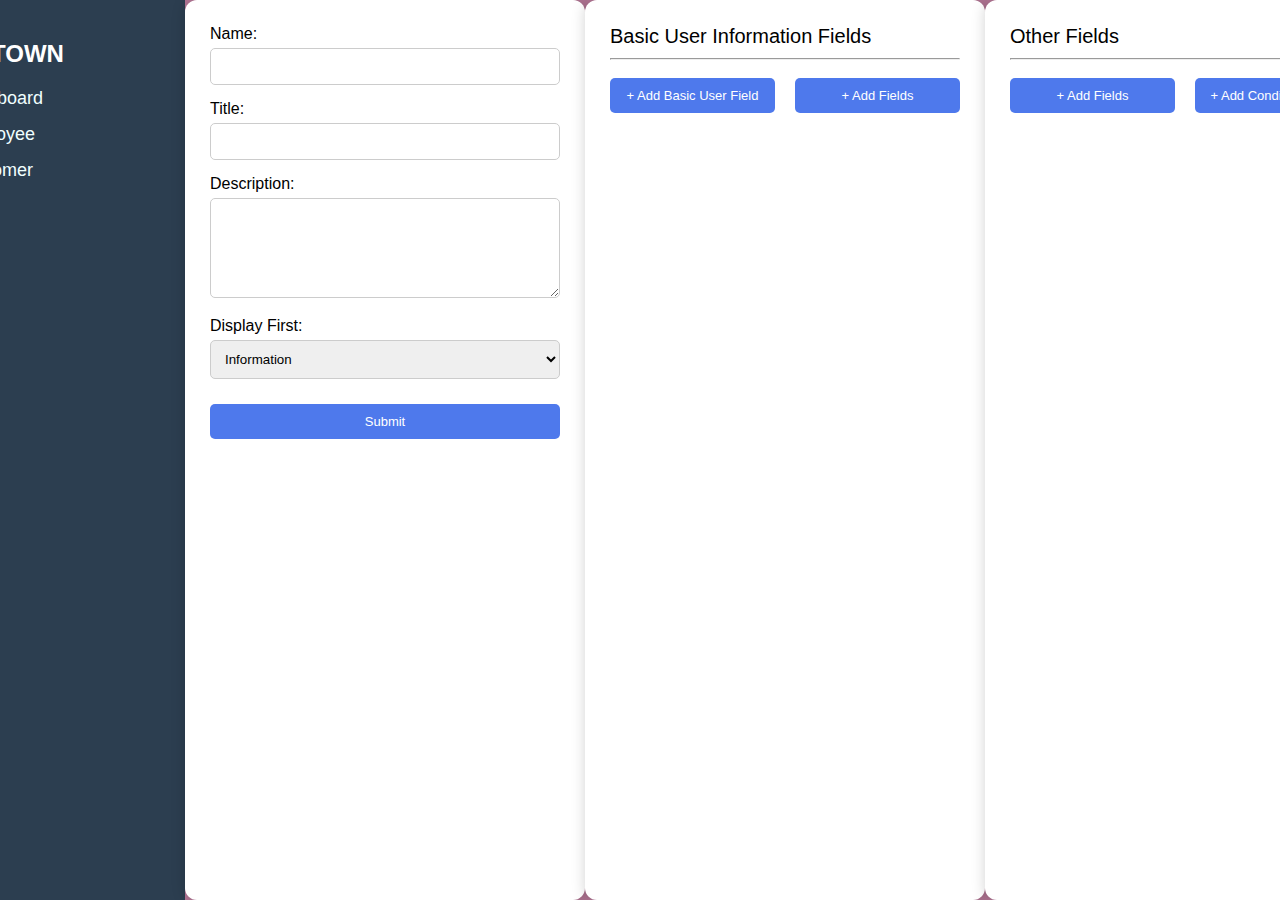
<file: index.html>
<!DOCTYPE html>
<html lang="en">
<head>
    <meta charset="UTF-8">
    <meta name="viewport" content="width=device-width, initial-scale=1.0">
    <title>Dynamic Form</title>
    <link rel="stylesheet" href="style.css">
    <link rel="stylesheet" href="style1.css">
</head>
<body>
    <div class="container">
        <!-- Sidebar -->
        <aside class="sidebar">
            <h2>BRAINTOWN</h2>
            <nav>
                <ul>
                    <li><a href="#">Dashboard</a></li>
                    <li><a href="#">Employee</a></li>
                    <li><a href="#">Customer</a></li>
                </ul>
            </nav>
        </aside>

        <!-- Left Form -->
        <div class="form-container">
            <form id="userForm">
                <!-- Name Field -->
                <div class="form-group">
                    <label for="name">Name:</label>
                    <input type="text" id="name" name="name" required>
                </div>
                <!-- Title Field -->
                <div class="form-group">
                    <label for="title">Title:</label>
                    <input type="text" id="title" name="title" required>
                </div>
                <!-- Description Field -->
                <div class="form-group">
                    <label for="description">Description:</label>
                    <textarea id="description" name="description" required></textarea>
                </div>
                <!-- Dropdown List -->
                <div class="form-group">
                    <label for="clientInfo">Display First:</label>
                    <select id="clientInfo" name="clientInfo" required>
                        <option value="" disabled selected>Information</option>
                        <option value="Client">Customer Basic Information</option>
                        <option value="Other">Employee Information</option>
                    </select>
                </div>
                <button type="button" class="form-group" id="submitBtn">Submit</button>
                <!-- Dynamic Content -->
                <div id="dynamicFields"></div>
            </form>
            <div id="output"></div>
        </div>

        <!-- Right Form (Existing Form) -->
        <div class="right-form-container">
            <div class="small-title">Basic User Information Fields</div>
            <hr>
            <form id="basicUserForm">
                <div class="button-group">
                    <button type="button" id="addBasicUserField">+ Add Basic User Field</button>
                    <button type="button" id="addFields">+ Add Fields</button>
                </div>
                <!-- Additional fields will be added here -->
                <div id="additionalFields" class="additionalFields"></div>
            </form>
        </div>

        <!-- New Form (Other Fields) -->
        <div class="right-form-container">
            <div class="small-title">Other Fields</div>
            <hr>
            <form id="otherForm">
                <!-- Button to add field -->
                <div class="button-group">
                    <button type="button" id="addFieldsOther">+ Add Fields</button>
                    <button type="button" id="addConditionalField">+ Add Conditional Field</button>
                </div>
                <!-- Additional fields will be added here -->
                <div id="additionalFieldsOther" class="additionalFields"></div>
            </form>
        </div>
    </div>
    <!-- Div to display the submitted form data -->
    <div id="submittedData" style="margin-top: 20px;">
        <div id="displayData"></div>
    </div>

    <script src="script.js"></script>
</body>
</html>
</file>
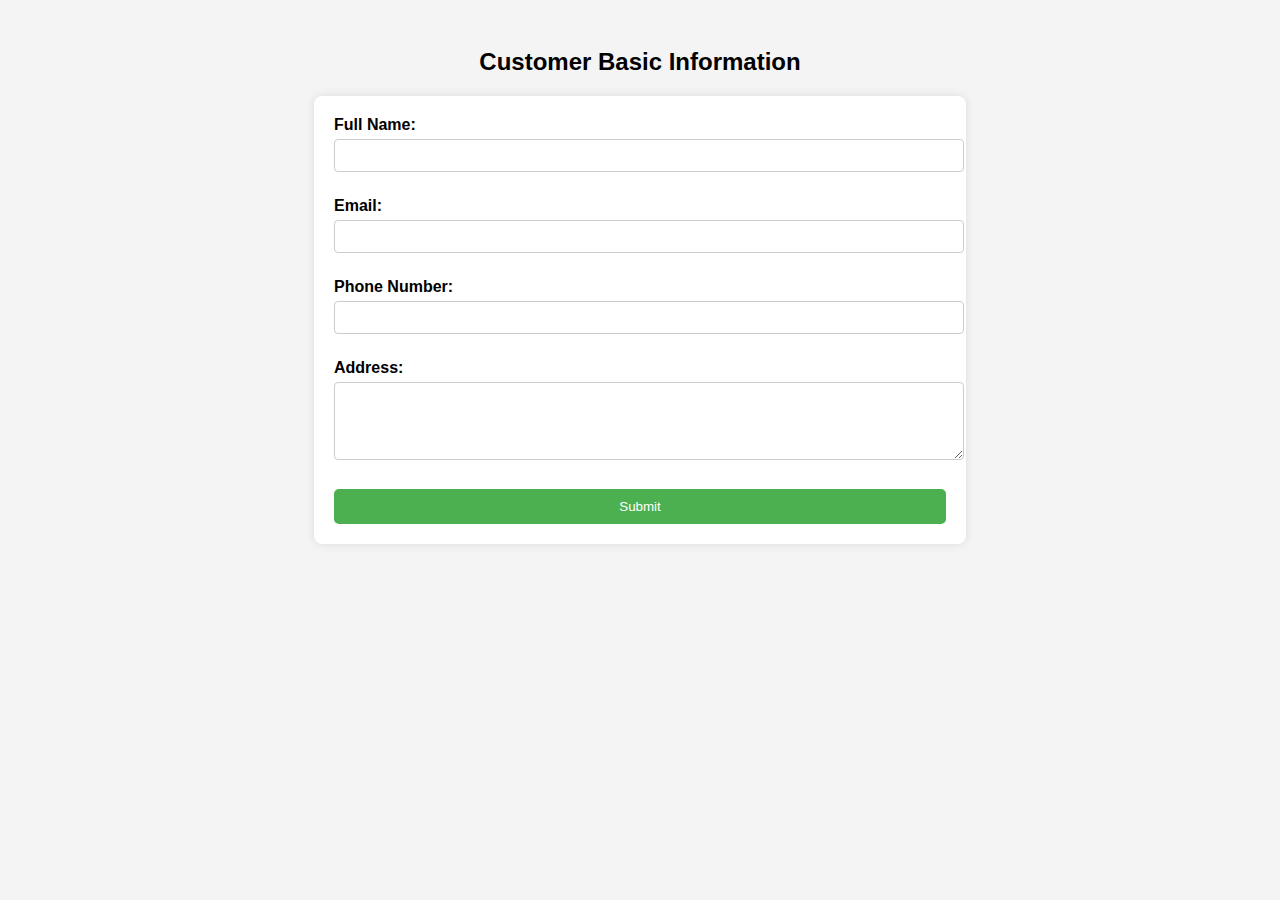
<file: CustomerBasicInformation.html>
<!DOCTYPE html>
<html lang="en">
<head>
    <meta charset="UTF-8">
    <meta name="viewport" content="width=device-width, initial-scale=1.0">
    <title>Customer Basic Information</title>
    <style>
        body {
            font-family: Arial, sans-serif;
            background-color: #f4f4f4;
            padding: 20px;
        }

        h2 {
            text-align: center;
        }

        .customer-form {
            width: 50%;
            margin: 0 auto;
            background-color: #fff;
            padding: 20px;
            border-radius: 8px;
            box-shadow: 0 0 10px rgba(0, 0, 0, 0.1);
        }

        .form-group {
            margin-bottom: 15px;
        }

        label {
            display: block;
            font-weight: bold;
            margin-bottom: 5px;
        }

        input[type="text"], input[type="email"], input[type="tel"], textarea {
            width: 100%;
            padding: 8px;
            margin-bottom: 10px;
            border: 1px solid #ccc;
            border-radius: 4px;
        }

        .submit-btn {
            background-color: #4CAF50;
            color: white;
            padding: 10px 20px;
            border: none;
            border-radius: 5px;
            cursor: pointer;
            width: 100%;
        }

        .submit-btn:hover {
            background-color: #45a049;
        }
    </style>
</head>
<body>

    <h2>Customer Basic Information</h2>
    <form class="customer-form" id="customerForm">
        <div class="form-group">
            <label for="fullName">Full Name:</label>
            <input type="text" id="fullName" name="fullName" required>
        </div>

        <div class="form-group">
            <label for="email">Email:</label>
            <input type="email" id="email" name="email" required>
        </div>

        <div class="form-group">
            <label for="phone">Phone Number:</label>
            <input type="tel" id="phone" name="phone" pattern="[0-9]{10}" required>
        </div>

        <div class="form-group">
            <label for="address">Address:</label>
            <textarea id="address" name="address" rows="4" required></textarea>
        </div>

        <button type="submit" class="submit-btn">Submit</button>
    </form>

    <script>
        document.getElementById('customerForm').addEventListener('submit', function(event) {
            event.preventDefault();

            const fullName = document.getElementById('fullName').value;
            const email = document.getElementById('email').value;
            const phone = document.getElementById('phone').value;
            const address = document.getElementById('address').value;

            const customerData = {
                fullName,
                email,
                phone,
                address
            };

            localStorage.setItem('customerData', JSON.stringify(customerData));

            // Redirect to customer-details.html to show the data
            window.location.href = "customer-details.html";
        });
    </script>
</body>
</html>
</file>
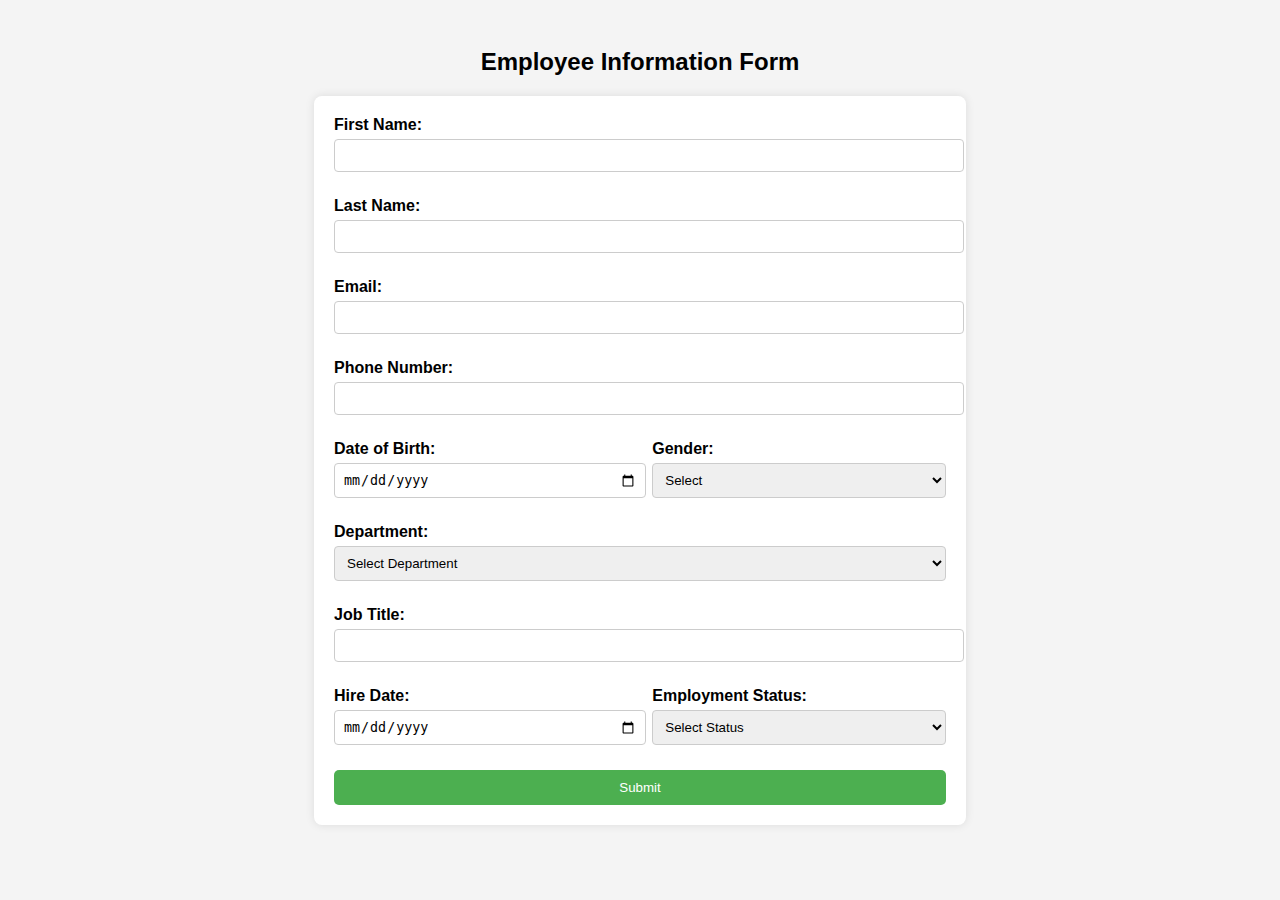
<file: Employeeinformation.html>
<!DOCTYPE html>
<html lang="en">
<head>
    <meta charset="UTF-8">
    <meta name="viewport" content="width=device-width, initial-scale=1.0">
    <title>Employee Information Form</title>
    <style>
        body {
            font-family: Arial, sans-serif;
            background-color: #f4f4f4;
            padding: 20px;
        }

        h2 {
            text-align: center;
        }

        .employee-form {
            width: 50%;
            margin: 0 auto;
            background-color: #fff;
            padding: 20px;
            border-radius: 8px;
            box-shadow: 0 0 10px rgba(0, 0, 0, 0.1);
        }

        .form-group {
            margin-bottom: 15px;
        }

        label {
            display: block;
            font-weight: bold;
            margin-bottom: 5px;
        }

        input[type="text"], input[type="email"], input[type="date"], input[type="tel"], select {
            width: 100%;
            padding: 8px;
            margin-bottom: 10px;
            border: 1px solid #ccc;
            border-radius: 4px;
        }

        .form-group-inline {
            display: flex;
            justify-content: space-between;
        }

        .form-group-inline .form-group {
            width: 48%;
        }

        .submit-btn {
            background-color: #4CAF50;
            color: white;
            padding: 10px 20px;
            border: none;
            border-radius: 5px;
            cursor: pointer;
            width: 100%;
        }

        .submit-btn:hover {
            background-color: #45a049;
        }
    </style>
</head>
<body>

    <h2>Employee Information Form</h2>
    <form class="employee-form" id="employeeForm">
        <div class="form-group">
            <label for="firstName">First Name:</label>
            <input type="text" id="firstName" name="firstName" required>
        </div>

        <div class="form-group">
            <label for="lastName">Last Name:</label>
            <input type="text" id="lastName" name="lastName" required>
        </div>

        <div class="form-group">
            <label for="email">Email:</label>
            <input type="email" id="email" name="email" required>
        </div>

        <div class="form-group">
            <label for="phone">Phone Number:</label>
            <input type="tel" id="phone" name="phone" pattern="[0-9]{10}" required>
        </div>

        <div class="form-group-inline">
            <div class="form-group">
                <label for="dob">Date of Birth:</label>
                <input type="date" id="dob" name="dob" required>
            </div>

            <div class="form-group">
                <label for="gender">Gender:</label>
                <select id="gender" name="gender" required>
                    <option value="">Select</option>
                    <option value="male">Male</option>
                    <option value="female">Female</option>
                    <option value="other">Other</option>
                </select>
            </div>
        </div>

        <div class="form-group">
            <label for="department">Department:</label>
            <select id="department" name="department" required>
                <option value="">Select Department</option>
                <option value="HR">Human Resources</option>
                <option value="IT">Information Technology</option>
                <option value="Marketing">Marketing</option>
                <option value="Sales">Sales</option>
                <option value="Finance">Finance</option>
            </select>
        </div>

        <div class="form-group">
            <label for="jobTitle">Job Title:</label>
            <input type="text" id="jobTitle" name="jobTitle" required>
        </div>

        <div class="form-group-inline">
            <div class="form-group">
                <label for="hireDate">Hire Date:</label>
                <input type="date" id="hireDate" name="hireDate" required>
            </div>

            <div class="form-group">
                <label for="status">Employment Status:</label>
                <select id="status" name="status" required>
                    <option value="">Select Status</option>
                    <option value="full-time">Full-Time</option>
                    <option value="part-time">Part-Time</option>
                    <option value="contract">Contract</option>
                    <option value="intern">Intern</option>
                </select>
            </div>
        </div>

        <button type="submit" class="submit-btn">Submit</button>
    </form>

    <script>
        // Form submission logic
        document.getElementById('employeeForm').addEventListener('submit', function(event) {
    event.preventDefault();

    const firstName = document.getElementById('firstName').value;
    const lastName = document.getElementById('lastName').value;
    const email = document.getElementById('email').value;
    const phone = document.getElementById('phone').value;
    const dob = document.getElementById('dob').value;
    const gender = document.getElementById('gender').value;
    const department = document.getElementById('department').value;
    const jobTitle = document.getElementById('jobTitle').value;
    const hireDate = document.getElementById('hireDate').value;
    const status = document.getElementById('status').value;

    const employeeData = {
        firstName,
        lastName,
        email,
        phone,
        dob,
        gender,
        department,
        jobTitle,
        hireDate,
        status
    };

    localStorage.setItem('employeeData', JSON.stringify(employeeData));

    // Redirect to another page to show the data
    window.location.href = "employee-details.html";
    });
    </script>
</body>
</html>
</file>
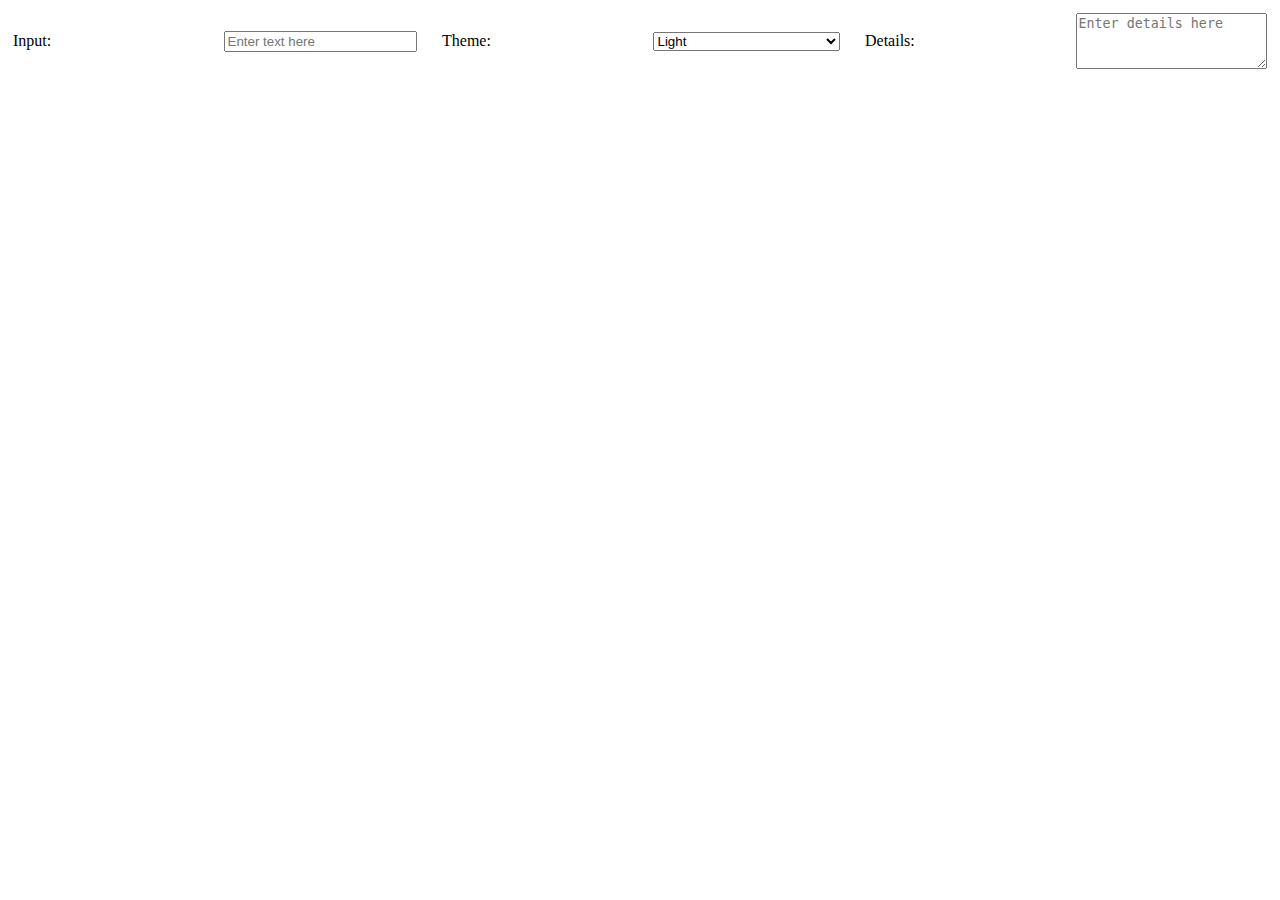
<file: prallel.html>
<!DOCTYPE html>
<html lang="en">
<head>
    <meta charset="UTF-8">
    <meta name="viewport" content="width=device-width, initial-scale=1.0">
    <title>Form Layout</title>
    <style>
        .form-container {
            display: flex;
            align-items: center;
            gap: 15px; /* Adjust space between items as needed */
            flex-wrap: wrap; /* Allows items to wrap to the next line if there's not enough space */
        }
        .form-container > * {
            flex: 1;
        }
        label, select, input, textarea {
            margin: 5px; /* Add some space around the elements */
        }
        textarea {
            resize: vertical; /* Allow vertical resizing of the textarea */
            min-height: 50px; /* Set a minimum height for the textarea */
        }
    </style>
</head>
<body>
    <div class="form-container">
        <label for="text-input">Input:</label>
        <input type="text" id="text-input" placeholder="Enter text here">

        <label for="theme-dropdown">Theme:</label>
        <select id="theme-dropdown">
            <option value="theme-light">Light</option>
            <option value="theme-dark">Dark</option>
        </select>

        <label for="text-area">Details:</label>
        <textarea id="text-area" placeholder="Enter details here"></textarea>
    </div>
</body>
</html>
</file>
<file: style.css>
/* Styles for the cross sign delete functionality */
.delete-field {
  display: inline-block;
  width: 20px;
  height: 20px;
  line-height: 20px;
  text-align: center;
  font-size: 18px;
  color: #ff0000;
  cursor: pointer;
  user-select: none; /* Prevent text selection */
}

/* Sidebar styling */
.sidebar {
  background-color: #2c3e50;
  color: white;
  padding: 20px;
  width: 250px;
}

.sidebar h2 {
  margin-bottom: 20px;
}

.sidebar nav ul {
  list-style: none;
}

.sidebar nav ul li {
  margin-bottom: 15px;
  font-size: 18px;
}
.sidebar a {
  color: azure;
  text-decoration: none;
  }
.delete-field:hover {
  color: #cc0000;
}

/* Other existing styles */
body {
  font-family: Arial, sans-serif;
  background-color: #b47796;
  display: flex;
  justify-content: center;
  align-items: center;
  height: 100vh;
  margin: 0;
}

.container {
  display: flex;
  min-height: 100vh;
  /* Align items to the top of the container */
}

.form-container, .right-form-container {
  background-color: white;
  padding: 25px;
  border-radius: 12px;
  box-shadow: 1px 1px 15px rgba(0, 0, 0, 0.2);
  width: 350px;
  max-height: 100vh; /* Prevents the forms from growing beyond the viewport height */
  overflow: auto; /* Adds scrollbars if content overflows */
}

.small-title {
  font-size: 20px; /* Adjust size as needed */
  font-weight: normal; /* Optional: Adjust weight */
  margin-bottom: 10px; /* Optional: Adjust spacing */
}

.form-group {
  margin-bottom: 15px;
  
}

label {
  display: block;
  margin-bottom: 5px;
}

input[type="text"],
textarea,
select {
  width: 100%;
  padding: 10px;
  border-radius: 5px;
  border: 1px solid #ccc;
  box-sizing: border-box;
}

textarea {
  resize: vertical;
  height: 100px;
}

button {
  width: 100%;
  padding: 10px;
  background-color: #4e79ec;
  color: white;
  border: none;
  border-radius: 5px;
  cursor: pointer;
  font-size: 13px;
  margin-top: 10px;
}

button:hover {
  background-color: #0c2a7e;
}

button[disabled] {
  background-color: #ccc;
  cursor: not-allowed;
}

.button-group {
  display: flex;
  justify-content: space-between;
  gap: 20px;
}

#additionalFields {
  margin-top: 15px;
}

/* Flexbox for placing the label, input, dropdown, and checkbox in the same box */
.input-box {
  display: flex;
  flex-direction: column;
  gap: 10px;
  background-color: #f9f9f9;
  padding: 10px;
  border-radius: 5px;
  border: 1px solid #ccc;
}

.input-box .row {
  display: flex;
  gap: 10px;
}

.input-box .row > * {
  flex: 1;
}

.field-container {
  flex: 1;
}

/* Hide labels for Last Name and Type */
.input-box .row .field-container label {
  display: none;
}

.input-box input,
.input-box select {
  width: 100%;
}

.checkbox-row {
  display: flex;
  align-items: center; /* Center items vertically */
  gap: 10px;
}

.required-checkbox,
.record-checkbox,
.action-checkbox {
  display: flex;
  align-items: center;
}

.required-checkbox label,
.record-checkbox label,
.action-checkbox label {
  margin-left: 5px;
}

.delete-field {
  margin-left: 10px; /* Add space between checkboxes and delete sign */
}


/* New Form Styles */
.new-form-container {
  background-color: #fff;
  padding: 15px;
  border-radius: 15px;
  box-shadow: 0px 0px 15px rgba(0, 0, 0, 0.2);
  width: 400px;
  max-height: 100vh; /* Prevents the forms from growing beyond the viewport height */
  overflow: auto; /* Adds scrollbars if content overflows */
}

.new-form-container h2 {
  text-align: center;
  margin-bottom: 20px;
  width: 35%;
  padding: 30px;
  background-color: #d0d8db;
  margin-right: 20px;
  box-shadow: 2px 2px 10px rgba(0, 0, 0, 0.1);
  border-radius: 8px;
}


/* Ensure proper layout of the new options in a row */
.options-container {
  display: flex; /* Use flexbox for horizontal alignment */
  gap: 15px; /* Space between checkboxes */
  margin-top: 10px;
}

.option {
  display: flex;
  align-items: center; /* Align items vertically in the center */
}

.option input {
  margin-right: 5px; /* Space between checkbox and label */
}



#form-container {
  margin: 20px;
}

.field-group {
  margin-bottom: 15px;
  padding: 10px;
  border: 1px solid #ddd;
  border-radius: 5px;
}

.checkbox-row {
  display: flex;
  flex-wrap: wrap;
  align-items: center;
}

.checkbox-container {
  display: flex;
  align-items: center;
  position: relative; /* Position relative for absolute positioning of the cross sign */
}

.cross-sign {
  display: none; /* Hide the cross sign by default */
  cursor: pointer;
  margin-left: 10px;
  color: rgb(228, 25, 25);
  font-weight: bold;
  font-size: 50px;
  position: absolute;
  right: 0;
}

.checkbox-container:hover .cross-sign {
  display: inline; /* Show the cross sign when hovering over the container */
}

.checkbox-row .checkbox-item {
  margin-right: 10px; /* Spacing between checkboxes */
}

.checkbox-item {
  display: flex;
  align-items: center;
}

.checkbox-item input {
  margin-right: 5px; /* Space between checkbox and label */
}

.textarea-container {
  margin-top: 10px; /* Adjust as needed */
  display: none;
}

.textarea-input {
  width: 320px; /* Adjust the width */
  height: 70px; /* Adjust the height */
  resize: none; /* Optional: prevents resizing by the user */
  font-size: larger;
}


.textarea-title {
  font-weight: bold;
  margin-bottom: 5px;
  display: block; 
  font-size: small;
}

/* Styling for the duplicated textbox container */
.textbox-container {
  display: flex;
  align-items: center;
  margin-top: 10px;
}

/* Style for the row container that holds pairs of textboxes */
.row-container {
  display: flex; /* Align textboxes in a row */
  gap: 10px; /* Space between textboxes */
  margin-bottom: 10px; /* Space below each row */
}

/* Styling for the duplicated textbox container */
.duplicate-textbox {
  padding: 5px;
  margin-right: 10px;
  border: 1px solid #ccc;
  border-radius: 4px;
  width: 150px; /* Adjust the width as needed */
}

/* Styling for the close button */
.close-textbox {
  cursor: pointer;
  color: red;
  font-size: 18px;
  padding: 0 10px;
  border: 1px solid #ccc;
  border-radius: 4px;
  background-color: #f2f2f2;
  line-height: 30px;
}
.options-dropdown, .date-wise-dropdown {
  margin-left: 10px;
  width: 160px;
}
.hidden {
  display: none;
}

.flex-row {
  display: flex;
  justify-content: space-between;
  margin-top: 10px;
}

.flex-row select {
  width: 48%; /* Make each dropdown take up half the width of the row */
}
.dropdown-row {
  display: flex;
  gap: 10px; /* Space between the two dropdowns */
  margin-bottom: 10px;
}

.dropdown-row select {
  width: 200px; /* Set medium width for the dropdowns */
  padding: 5px; /* Add padding for a better visual */
}

.dynamic-fields {
  display: flex;
  gap: 10px; /* Space between label and type dropdown */
  margin-top: 10px; /* Space between dynamic fields and the dropdowns */
  flex-direction: row;
}

.dynamic-label-input, .dynamic-fields select {
  width: 200px; /* Set medium width for the dynamic fields as well */
  padding: 5px;
  flex-direction: row;
}
.dropdown-row {
  display: flex;
  margin-bottom: 10px; /* Adjust spacing below the dropdowns as needed */
}

.dropdown-row select {
  margin-right: 10px; /* Adjust spacing between the dropdowns as needed */
}

.dynamic-field-row {
  display: flex;
  margin-top: 10px; /* Adjust spacing between rows as needed */
}

.dynamic-field-row .dynamic-label-input,
.dynamic-field-row .type-dropdown {
  margin-right: 10px; /* Adjust spacing between fields as needed */
}


.draggable {
  cursor: move;
  border: 1px dashed #ccc;
  padding: 10px;
  margin: 5px;
  background-color: #f9f9f9;
}
.drag-over {
  border: 2px dashed #000;
}
/* Style for the submit button */
.submit-btn {
  position: fixed;
  bottom: 20px;
  right: 40px;
  padding: 10px 20px;
  width: 100px;
  background-color: #007bff;
  color: white;
  border: none;
  border-radius: 5px;
  font-size: 16px;
  cursor: pointer;
}

.submit-btn:hover {
  background-color: #0056b3;
}
</file>
<file: style1.css>
.sidebar {
    background-color: #2c3e50;
    color: white;
    padding: 20px;
    width: 250px;
}

.sidebar h2 {
    margin-bottom: 20px;
}

.sidebar nav ul {
    list-style: none;
}

.sidebar nav ul li {
    margin-bottom: 15px;
    font-size: 18px;
}
.sidebar a {
    color: azure;
    text-decoration: none;
    }
    .small-select {
        font-size: 18px;
        height: 33px;
        width: 610px;
    }
    .small-label {
        font-size: 16px;
        display: inline-block;
        margin-bottom: 8px;
        font-weight: bold;
    }
</file>
